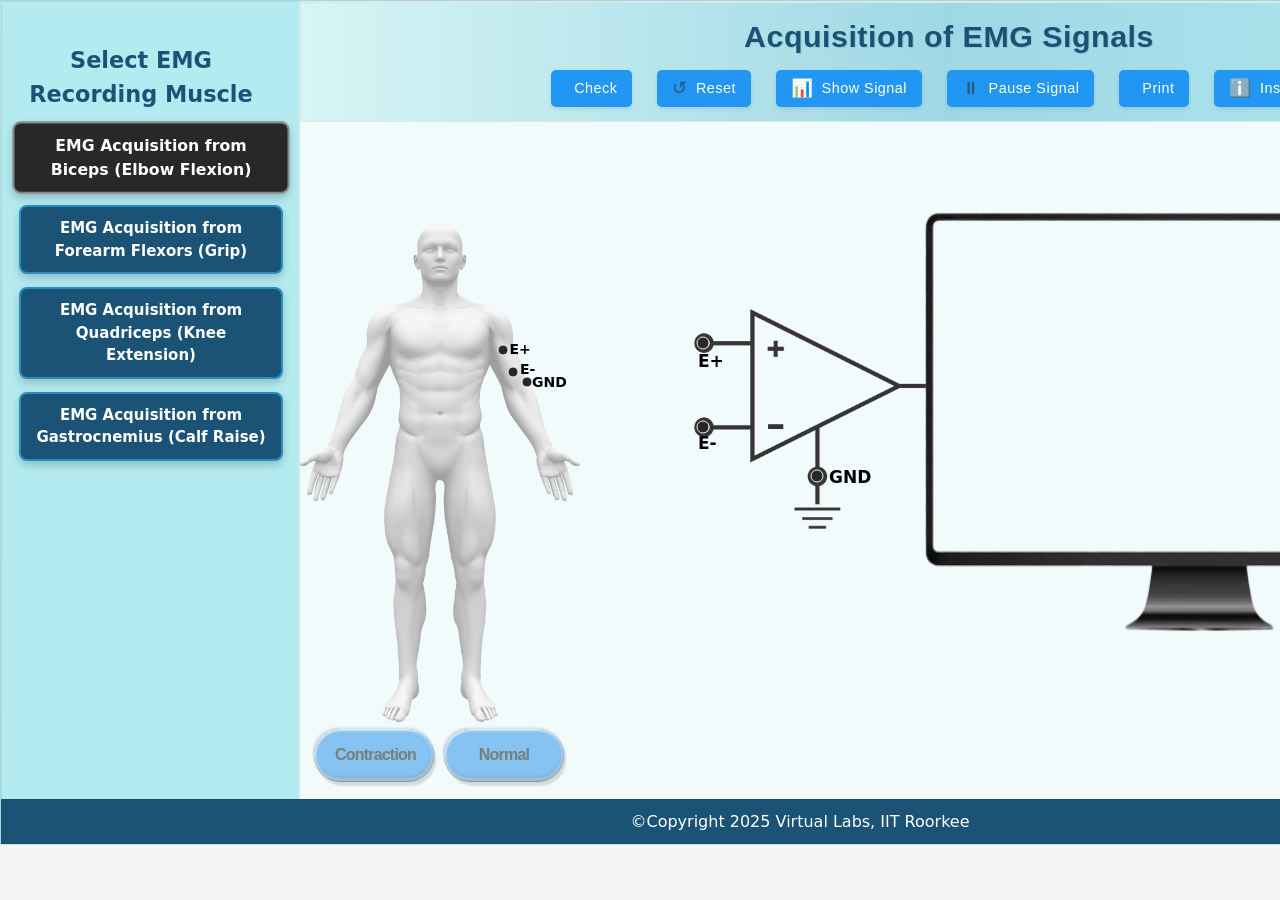
<file: simulation/index.html>
<!doctype html>
<html lang="en">
  <head>
    <meta charset="UTF-8" />
    <link rel="icon" type="image/svg+xml" href="virtualLabs-logo.jpg" />
    <meta name="viewport" content="width=device-width, initial-scale=1.0" />
    <title>EMG Acquisition</title>
    <script type="module" crossorigin src="js/index-C55An0xr.js"></script>
    <link rel="stylesheet" crossorigin href="css/index-BJ2FfJ-6.css">
  </head>
  <body>
    <div id="root"></div>
  <script src="../assets/js/iframeResize.js"></script>
        
        </body>
</html>
</file>
<file: simulation/css/index-BJ2FfJ-6.css>
:root{font-family:system-ui,Avenir,Helvetica,Arial,sans-serif;line-height:1.5;font-weight:400;color-scheme:light dark;color:#ffffffde;background-color:#242424;font-synthesis:none;text-rendering:optimizeLegibility;-webkit-font-smoothing:antialiased;-moz-osx-font-smoothing:grayscale}*{margin:0;padding:0;box-sizing:border-box}html,body,#root{height:100%;width:100%;overflow:hidden}#root{margin:0 auto;padding:0;width:100%;height:100%;text-align:center}._grandContainer_4an9l_1{width:100%;height:100%;background-color:#f5f5f5;overflow-x:auto;overflow-y:auto;box-sizing:border-box}._parentContainer_4an9l_17{position:relative;background-color:#a5f1fd;box-sizing:border-box;width:1600px;height:845px;margin:0 auto;background-image:linear-gradient(to bottom,#d6f5f5,#b3ebf1);border:1px solid #00000015}._topContainer_4an9l_39{width:100%}._leftPanelContainer_4an9l_51{position:absolute;top:0;left:0;width:300px;height:100%;background-color:#b3ebf1;border:1px solid #00000015}._rightPanelContainer_4an9l_69{position:absolute;top:0;right:0;width:1300px;height:100%;background-color:#f1fbfc;border:1px solid #00000015}._topPanelContainer_4an9l_87{position:relative;border:1px solid #00000015;overflow:hidden;width:100%;height:120px}._footerContainer_4an9l_113{position:absolute;bottom:0;height:45px;width:100%;background-color:#1a5376;color:#fff;padding:1rem;box-sizing:border-box;text-align:center;border:1px solid #00000015;padding-top:10px}._instructionContainer_4an9l_141{position:absolute;top:118px;right:0;width:500px;max-height:678px;overflow:auto;padding-bottom:1px;background-color:#bed0f0;border-radius:0;z-index:1000}._container_1qf54_1{position:relative;width:100%;height:120px;min-height:70px;background-color:#d6f5f5;background-image:linear-gradient(to right,#d6f5f5,#9fd8e5,#b3ebf1);border-bottom:2px solid #d1d1d1;border-top:0px solid #000;box-shadow:0 px 4px 0 #00000040;display:flex;flex-direction:column;padding:10px 20px}._panelTitle_1qf54_33{font-size:1.9rem;font-weight:700;color:#1a5276;text-align:center;font-family:Arial,sans-serif;text-shadow:1px 1px 1px rgba(0,0,0,.1);letter-spacing:.5px;position:relative;padding:auto auto;margin-top:1px;margin-bottom:10px}._panelButtons_1qf54_59{display:flex;justify-content:center;flex-wrap:wrap;gap:25px}._panelButton_1qf54_59{background-color:#2196f3;color:#fff;border:none;border-radius:5px;padding:8px 15px;font-size:.9rem;cursor:pointer;display:flex;align-items:center;transition:all .3s ease;font-weight:500;letter-spacing:.5px;box-shadow:0 2px 4px #0000001a}._panelButton_1qf54_59:hover{background-color:#053c68;transform:translateY(-2px);box-shadow:0 2px 5px #0003}._panelSelect_1qf54_117{background-color:#2196f3;color:#fff;border:none;border-radius:5px;padding:8px 15px;font-size:.9rem;cursor:pointer;transition:all .3s ease;font-weight:500;letter-spacing:.5px;box-shadow:0 2px 4px #0000001a}._panelSelect_1qf54_117:hover{background-color:#2a2a2b;transform:translateY(-2px);box-shadow:0 2px 5px #0003}._buttonIcon_1qf54_157{margin-right:8px;font-size:1.1rem;display:inline-flex;align-items:center;justify-content:center}._panelInstruction_1qf54_173{position:absolute;top:120px;right:0;z-index:999;max-width:700px}._goBack_1qf54_189{position:absolute;left:0}._leftPanel_1096f_1{width:100%;padding:17px}._heading_1096f_9{color:#1b5276;text-align:center;font-size:1.4em;font-weight:700;padding:0;margin-bottom:12px;margin-top:25px}._muscleList_1096f_29{list-style:none;padding:0;margin:0;display:flex;flex-direction:column;gap:5px}._muscleItem_1096f_47{padding:10px;margin-bottom:8px;background:#1a5376;transition:background .2s ease;border:2px solid #2790c0;border-radius:8px;text-align:center;color:#fff;cursor:pointer;box-shadow:0 4px 8px #0003;transition:.3s;font-size:15px}._muscleItem_1096f_47:hover,._muscleItem_1096f_47:active{background-color:#292828;border-color:#888;transform:scale(1.05)}._electrodes_1096f_107{font-size:1em;color:#fff;margin-top:4px}._selectedMuscle_1096f_117{background-color:#292828;border-color:#888;transform:scale(1.05)}._goBack_1096f_129{padding:5px 10px;border:none;border-radius:5px;background-color:#007bff;color:#fff;cursor:pointer;font-size:14px;transition:background-color .3s ease}._goBack_1096f_129:hover{background-color:#0056b3}._simContainer_1krtv_1{position:relative;width:100%;height:100%}._buttonContainer_1krtv_11{position:absolute;top:607px;left:14px;display:flex;flex-direction:row;gap:10px;opacity:.5;width:100px}._simCap_1krtv_31{position:relative}._simCap_1krtv_31 Img{position:absolute;top:100px;left:0;width:280px;height:500px}._capContainer_1krtv_55{position:absolute;top:100px;left:0;width:280px;height:500px}._simOpAmp_1krtv_71{position:relative}._simOpAmp_1krtv_71 Img{position:absolute;top:187px;left:394px;width:232px;height:220px}._opAmpContainer_1krtv_95{position:absolute;top:187px;left:394px;width:232px;height:220px;border-radius:4px}._simSignalContainer_1krtv_115{position:absolute;top:90px;left:625px}._simSignalContainer_1krtv_115 Img{width:550px;height:420px}._signalLive_1krtv_135{position:absolute;top:-13px;left:-16px;width:560px}._endpoint_1krtv_157{width:5px;height:5px;position:absolute}._capEplus_1krtv_171{top:123px;left:199.5px}._capEminus_1krtv_179{top:145px;left:210px}._capGND_1krtv_187{top:155px;left:224px}._capLabelEplus_1krtv_195{position:absolute;color:#000;font-size:14px;font-weight:700;top:117px;left:209.5px}._capLabelEminus_1krtv_211{position:absolute;color:#000;font-size:14px;font-weight:700;top:137px;left:220px}._capLabelGND_1krtv_227{position:absolute;color:#000;font-size:14px;font-weight:700;top:150px;left:232px}._opAmpEplus_1krtv_243{top:29px;left:6px}._opAmpEminus_1krtv_251{top:112.5px;left:6px}._opAmpGND_1krtv_259{top:162px;left:120px}._opAmpLabelEplus_1krtv_269{position:absolute;color:#000;font-size:17px;font-weight:700;top:40px;left:4px}._opAmpLabelEminus_1krtv_285{position:absolute;color:#000;font-size:17px;font-weight:700;top:122px;left:4px}._opAmpLabelGND_1krtv_301{position:absolute;color:#000;font-size:17px;font-weight:700;top:156px;left:135px}.button{width:100px;all:unset;cursor:pointer;-webkit-tap-highlight-color:rgba(0,0,0,0);position:relative;border-radius:100em;background-color:#000000bf;box-shadow:-.15em -.15em .15em -.075em #05050540,.0375em .0375em .0675em #0505051a}.button:after{content:"";position:absolute;z-index:0;width:calc(100% + .3em);height:calc(100% + .3em);top:-.15em;left:-.15em;border-radius:inherit;background:linear-gradient(-135deg,rgba(5,5,5,.5),transparent 20%,transparent 100%);filter:blur(.0125em);opacity:.25;mix-blend-mode:multiply}.button .button-outer{position:relative;z-index:1;border-radius:inherit;transition:box-shadow .3s ease;will-change:box-shadow;box-shadow:0 .05em .05em -.01em #050505,0 .01em .01em -.01em #05050580,.15em .3em .1em -.01em #05050540}.button:hover .button-outer{box-shadow:0 0 #050505,0 0 #05050580,0 0 #05050540}.button-inner{--inset: .035em;position:relative;z-index:1;border-radius:inherit;padding:1em 1.5em;background-color:#1a8be8;transition:box-shadow .3s ease,clip-path .25s ease,background-image .25s ease,transform .25s ease;will-change:box-shadow,clip-path,background-image,transform;overflow:clip;clip-path:inset(0 0 0 0 round 100em);box-shadow:0 0 inset #0505051a,-.05em -.05em .05em inset #05050540,0 0 inset #0505051a,0 0 .05em .2em inset #ffffff40,.025em .05em .1em inset #fff,.12em .12em .12em inset #ffffff40,-.075em -.25em .25em .1em inset #05050540;width:120px;font-size:14px}.button:hover .button-inner{clip-path:inset(clamp(1px,.0625em,2px) clamp(1px,.0625em,2px) clamp(1px,.0625em,2px) clamp(1px,.0625em,2px) round 100em);box-shadow:.1em .15em .05em inset #050505bf,-.025em -.03em .05em .025em inset #05050580,.25em .25em .2em inset #05050580,0 0 .05em .5em inset #ffffff26,0 0 inset #fff,.12em .12em .12em inset #ffffff40,-.075em -.12em .2em .1em inset #05050540}.button .button-inner span{position:relative;z-index:4;font-family:Inter,sans-serif;letter-spacing:-.05em;font-weight:600;color:#000;-webkit-background-clip:text;background-clip:text;transition:transform .25s ease;display:block;will-change:transform;text-shadow:rgba(0,0,0,.1) 0 0 .1em;-webkit-user-select:none;-moz-user-select:none;-ms-user-select:none;user-select:none}.button:hover .button-inner span,.button:active .button-inner{transform:scale(.975)}._simContainer_cf43v_1{position:relative;width:100%;height:100%}._buttonContainer_cf43v_13{position:absolute;top:607px;left:14px;display:flex;flex-direction:row;gap:10px;opacity:.5;width:100px}._simCap_cf43v_33{position:relative}._simCap_cf43v_33 Img{position:absolute;top:100px;left:0;width:280px;height:500px}._capContainer_cf43v_57{position:absolute;top:100px;left:0;width:280px;height:500px}._simOpAmp_cf43v_73{position:relative}._simOpAmp_cf43v_73 Img{position:absolute;top:187px;left:394px;width:232px;height:220px}._opAmpContainer_cf43v_97{position:absolute;top:187px;left:394px;width:232px;height:220px;border-radius:4px}._simSignalContainer_cf43v_119{position:absolute;top:90px;left:625px}._simSignalContainer_cf43v_119 Img{width:550px;height:420px}._signalLive_cf43v_139{position:absolute;top:-13px;left:-16px;width:560px}._endpoint_cf43v_157{width:5px;height:5px;background:transparent;position:absolute}._capEplus_cf43v_171{top:179px;left:204.5px}._capEminus_cf43v_179{top:200px;left:219px}._capGND_cf43v_187{top:213px;left:238px}._capLabelEplus_cf43v_195{position:absolute;color:#000;font-size:14px;font-weight:700;top:170px;left:185.5px}._capLabelEminus_cf43v_211{position:absolute;color:#000;font-size:14px;font-weight:700;top:195px;left:205px}._capLabelGND_cf43v_227{position:absolute;color:#000;font-size:11px;font-weight:700;top:215px;left:207px}._opAmpEplus_cf43v_243{top:29px;left:6px}._opAmpEminus_cf43v_251{top:112.5px;left:6px}._opAmpGND_cf43v_259{top:162px;left:120px}._opAmpLabelEplus_cf43v_269{position:absolute;color:#000;font-size:17px;font-weight:700;top:40px;left:4px}._opAmpLabelEminus_cf43v_285{position:absolute;color:#000;font-size:17px;font-weight:700;top:122px;left:4px}._opAmpLabelGND_cf43v_301{position:absolute;color:#000;font-size:17px;font-weight:700;top:156px;left:135px}._simContainer_1phc6_1{position:relative;width:100%;height:100%}._buttonContainer_1phc6_11{position:absolute;top:607px;left:14px;display:flex;flex-direction:row;gap:10px;opacity:.5;width:100px}._simCap_1phc6_31{position:relative}._simCap_1phc6_31 Img{position:absolute;top:100px;left:0;width:280px;height:500px}._capContainer_1phc6_55{position:absolute;top:100px;left:0;width:280px;height:500px}._simOpAmp_1phc6_71{position:relative}._simOpAmp_1phc6_71 Img{position:absolute;top:187px;left:394px;width:232px;height:220px}._opAmpContainer_1phc6_95{position:absolute;top:187px;left:394px;width:232px;height:220px;border-radius:4px}._simSignalContainer_1phc6_117{position:absolute;top:90px;left:625px}._simSignalContainer_1phc6_117 Img{width:550px;height:420px}._signalLive_1phc6_137{position:absolute;top:-13px;left:-16px;width:560px}._endpoint_1phc6_155{width:5px;height:5px;background:transparent;position:absolute}._capEplus_1phc6_169{top:259px;left:179.5px}._capEminus_1phc6_177{top:296px;left:169px}._capGND_1phc6_185{top:350px;left:173px}._capLabelEplus_1phc6_193{position:absolute;color:#000;font-size:14px;font-weight:700;top:252px;left:187.5px}._capLabelEminus_1phc6_209{position:absolute;color:#000;font-size:14px;font-weight:700;top:292px;left:179px}._capLabelGND_1phc6_225{position:absolute;color:#000;font-size:11px;font-weight:700;top:350px;left:183px}._opAmpEplus_1phc6_241{top:29px;left:6px}._opAmpEminus_1phc6_249{top:112.5px;left:6px}._opAmpGND_1phc6_257{top:162px;left:120px}._opAmpLabelEplus_1phc6_267{position:absolute;color:#000;font-size:17px;font-weight:700;top:40px;left:4px}._opAmpLabelEminus_1phc6_283{position:absolute;color:#000;font-size:17px;font-weight:700;top:122px;left:4px}._opAmpLabelGND_1phc6_299{position:absolute;color:#000;font-size:17px;font-weight:700;top:156px;left:135px}._simContainer_qam03_1{position:relative;width:100%;height:100%}._buttonContainer_qam03_13{position:absolute;top:607px;left:14px;display:flex;flex-direction:row;gap:10px;opacity:.5;width:100px}._simCap_qam03_33{position:relative}._simCap_qam03_33 Img{position:absolute;top:100px;left:0;width:280px;height:500px}._capContainer_qam03_57{position:absolute;top:100px;left:0;width:280px;height:500px}._simOpAmp_qam03_73{position:relative}._simOpAmp_qam03_73 Img{position:absolute;top:187px;left:394px;width:232px;height:220px}._opAmpContainer_qam03_97{position:absolute;top:187px;left:394px;width:232px;height:220px;border-radius:4px}._simSignalContainer_qam03_117{position:absolute;top:90px;left:625px}._simSignalContainer_qam03_117 Img{width:550px;height:420px}._signalLive_qam03_137{position:absolute;top:-13px;left:-16px;width:560px}._endpoint_qam03_153{width:5px;height:5px;background:transparent;position:absolute}._capEplus_qam03_167{top:386px;left:95.5px}._capEminus_qam03_175{top:410px;left:99px}._capGND_qam03_183{top:466px;left:109px}._capLabelEplus_qam03_191{position:absolute;color:#000;font-size:14px;font-weight:700;top:381px;left:78px}._capLabelEminus_qam03_207{position:absolute;color:#000;font-size:14px;font-weight:700;top:405px;left:80px}._capLabelGND_qam03_223{position:absolute;color:#000;font-size:11px;font-weight:700;top:464px;left:80px}._opAmpEplus_qam03_239{top:29px;left:6px}._opAmpEminus_qam03_247{top:112.5px;left:6px}._opAmpGND_qam03_255{top:162px;left:120px}._opAmpLabelEplus_qam03_265{position:absolute;color:#000;font-size:17px;font-weight:700;top:40px;left:4px}._opAmpLabelEminus_qam03_281{position:absolute;color:#000;font-size:17px;font-weight:700;top:122px;left:4px}._opAmpLabelGND_qam03_297{position:absolute;color:#000;font-size:17px;font-weight:700;top:156px;left:135px}*{box-sizing:border-box;margin:0;padding:0}._container_71itg_25{height:100%;max-width:900px;margin:auto auto 2px;border:1px solid #ccc;background:#c6d9fa;color:#000;border-radius:12px;padding:8px;box-shadow:0 8px 20px #00000014;transition:transform .3s,box-shadow .3s;overflow-y:auto}h1{font-family:Arial,Helvetica,sans-serif;text-align:center;color:#1e3d59;margin-bottom:0;font-size:17px}h2{color:#2b5876;margin-bottom:0;font-weight:700;font-size:17px}h3{font-weight:700;font-size:16px;margin-right:20px}h4{color:#000;margin-bottom:10px;font-weight:600}._card_71itg_119{background:#f1efef;border-radius:12px;padding:15px;margin-bottom:15px;box-shadow:0 8px 20px #00000014;transition:transform .3s,box-shadow .3s;text-align:left}._card_71itg_119:hover{transform:translateY(-5px);box-shadow:0 12px 25px #00000026}ol{margin-left:23px}ol li{margin-bottom:0}._diagram_71itg_169{text-align:center}._diagram_71itg_169 img{max-width:100%;height:300px;border-radius:8px;box-shadow:0 4px 15px #0000001a}._steps_71itg_193 p{margin-bottom:15px;margin-left:10px}@media (max-width: 600px){body{padding:10px}._card_71itg_119{padding:15px}}p{margin-left:0;margin-top:0;font-size:16px;color:#000}span{color:#2b5876;margin-bottom:0;font-weight:600;font-size:16px}
</file>
<file: experiment/simulation/css/index-BJ2FfJ-6.css>
:root{font-family:system-ui,Avenir,Helvetica,Arial,sans-serif;line-height:1.5;font-weight:400;color-scheme:light dark;color:#ffffffde;background-color:#242424;font-synthesis:none;text-rendering:optimizeLegibility;-webkit-font-smoothing:antialiased;-moz-osx-font-smoothing:grayscale}*{margin:0;padding:0;box-sizing:border-box}html,body,#root{height:100%;width:100%;overflow:hidden}#root{margin:0 auto;padding:0;width:100%;height:100%;text-align:center}._grandContainer_4an9l_1{width:100%;height:100%;background-color:#f5f5f5;overflow-x:auto;overflow-y:auto;box-sizing:border-box}._parentContainer_4an9l_17{position:relative;background-color:#a5f1fd;box-sizing:border-box;width:1600px;height:845px;margin:0 auto;background-image:linear-gradient(to bottom,#d6f5f5,#b3ebf1);border:1px solid #00000015}._topContainer_4an9l_39{width:100%}._leftPanelContainer_4an9l_51{position:absolute;top:0;left:0;width:300px;height:100%;background-color:#b3ebf1;border:1px solid #00000015}._rightPanelContainer_4an9l_69{position:absolute;top:0;right:0;width:1300px;height:100%;background-color:#f1fbfc;border:1px solid #00000015}._topPanelContainer_4an9l_87{position:relative;border:1px solid #00000015;overflow:hidden;width:100%;height:120px}._footerContainer_4an9l_113{position:absolute;bottom:0;height:45px;width:100%;background-color:#1a5376;color:#fff;padding:1rem;box-sizing:border-box;text-align:center;border:1px solid #00000015;padding-top:10px}._instructionContainer_4an9l_141{position:absolute;top:118px;right:0;width:500px;max-height:678px;overflow:auto;padding-bottom:1px;background-color:#bed0f0;border-radius:0;z-index:1000}._container_1qf54_1{position:relative;width:100%;height:120px;min-height:70px;background-color:#d6f5f5;background-image:linear-gradient(to right,#d6f5f5,#9fd8e5,#b3ebf1);border-bottom:2px solid #d1d1d1;border-top:0px solid #000;box-shadow:0 px 4px 0 #00000040;display:flex;flex-direction:column;padding:10px 20px}._panelTitle_1qf54_33{font-size:1.9rem;font-weight:700;color:#1a5276;text-align:center;font-family:Arial,sans-serif;text-shadow:1px 1px 1px rgba(0,0,0,.1);letter-spacing:.5px;position:relative;padding:auto auto;margin-top:1px;margin-bottom:10px}._panelButtons_1qf54_59{display:flex;justify-content:center;flex-wrap:wrap;gap:25px}._panelButton_1qf54_59{background-color:#2196f3;color:#fff;border:none;border-radius:5px;padding:8px 15px;font-size:.9rem;cursor:pointer;display:flex;align-items:center;transition:all .3s ease;font-weight:500;letter-spacing:.5px;box-shadow:0 2px 4px #0000001a}._panelButton_1qf54_59:hover{background-color:#053c68;transform:translateY(-2px);box-shadow:0 2px 5px #0003}._panelSelect_1qf54_117{background-color:#2196f3;color:#fff;border:none;border-radius:5px;padding:8px 15px;font-size:.9rem;cursor:pointer;transition:all .3s ease;font-weight:500;letter-spacing:.5px;box-shadow:0 2px 4px #0000001a}._panelSelect_1qf54_117:hover{background-color:#2a2a2b;transform:translateY(-2px);box-shadow:0 2px 5px #0003}._buttonIcon_1qf54_157{margin-right:8px;font-size:1.1rem;display:inline-flex;align-items:center;justify-content:center}._panelInstruction_1qf54_173{position:absolute;top:120px;right:0;z-index:999;max-width:700px}._goBack_1qf54_189{position:absolute;left:0}._leftPanel_1096f_1{width:100%;padding:17px}._heading_1096f_9{color:#1b5276;text-align:center;font-size:1.4em;font-weight:700;padding:0;margin-bottom:12px;margin-top:25px}._muscleList_1096f_29{list-style:none;padding:0;margin:0;display:flex;flex-direction:column;gap:5px}._muscleItem_1096f_47{padding:10px;margin-bottom:8px;background:#1a5376;transition:background .2s ease;border:2px solid #2790c0;border-radius:8px;text-align:center;color:#fff;cursor:pointer;box-shadow:0 4px 8px #0003;transition:.3s;font-size:15px}._muscleItem_1096f_47:hover,._muscleItem_1096f_47:active{background-color:#292828;border-color:#888;transform:scale(1.05)}._electrodes_1096f_107{font-size:1em;color:#fff;margin-top:4px}._selectedMuscle_1096f_117{background-color:#292828;border-color:#888;transform:scale(1.05)}._goBack_1096f_129{padding:5px 10px;border:none;border-radius:5px;background-color:#007bff;color:#fff;cursor:pointer;font-size:14px;transition:background-color .3s ease}._goBack_1096f_129:hover{background-color:#0056b3}._simContainer_1krtv_1{position:relative;width:100%;height:100%}._buttonContainer_1krtv_11{position:absolute;top:607px;left:14px;display:flex;flex-direction:row;gap:10px;opacity:.5;width:100px}._simCap_1krtv_31{position:relative}._simCap_1krtv_31 Img{position:absolute;top:100px;left:0;width:280px;height:500px}._capContainer_1krtv_55{position:absolute;top:100px;left:0;width:280px;height:500px}._simOpAmp_1krtv_71{position:relative}._simOpAmp_1krtv_71 Img{position:absolute;top:187px;left:394px;width:232px;height:220px}._opAmpContainer_1krtv_95{position:absolute;top:187px;left:394px;width:232px;height:220px;border-radius:4px}._simSignalContainer_1krtv_115{position:absolute;top:90px;left:625px}._simSignalContainer_1krtv_115 Img{width:550px;height:420px}._signalLive_1krtv_135{position:absolute;top:-13px;left:-16px;width:560px}._endpoint_1krtv_157{width:5px;height:5px;position:absolute}._capEplus_1krtv_171{top:123px;left:199.5px}._capEminus_1krtv_179{top:145px;left:210px}._capGND_1krtv_187{top:155px;left:224px}._capLabelEplus_1krtv_195{position:absolute;color:#000;font-size:14px;font-weight:700;top:117px;left:209.5px}._capLabelEminus_1krtv_211{position:absolute;color:#000;font-size:14px;font-weight:700;top:137px;left:220px}._capLabelGND_1krtv_227{position:absolute;color:#000;font-size:14px;font-weight:700;top:150px;left:232px}._opAmpEplus_1krtv_243{top:29px;left:6px}._opAmpEminus_1krtv_251{top:112.5px;left:6px}._opAmpGND_1krtv_259{top:162px;left:120px}._opAmpLabelEplus_1krtv_269{position:absolute;color:#000;font-size:17px;font-weight:700;top:40px;left:4px}._opAmpLabelEminus_1krtv_285{position:absolute;color:#000;font-size:17px;font-weight:700;top:122px;left:4px}._opAmpLabelGND_1krtv_301{position:absolute;color:#000;font-size:17px;font-weight:700;top:156px;left:135px}.button{width:100px;all:unset;cursor:pointer;-webkit-tap-highlight-color:rgba(0,0,0,0);position:relative;border-radius:100em;background-color:#000000bf;box-shadow:-.15em -.15em .15em -.075em #05050540,.0375em .0375em .0675em #0505051a}.button:after{content:"";position:absolute;z-index:0;width:calc(100% + .3em);height:calc(100% + .3em);top:-.15em;left:-.15em;border-radius:inherit;background:linear-gradient(-135deg,rgba(5,5,5,.5),transparent 20%,transparent 100%);filter:blur(.0125em);opacity:.25;mix-blend-mode:multiply}.button .button-outer{position:relative;z-index:1;border-radius:inherit;transition:box-shadow .3s ease;will-change:box-shadow;box-shadow:0 .05em .05em -.01em #050505,0 .01em .01em -.01em #05050580,.15em .3em .1em -.01em #05050540}.button:hover .button-outer{box-shadow:0 0 #050505,0 0 #05050580,0 0 #05050540}.button-inner{--inset: .035em;position:relative;z-index:1;border-radius:inherit;padding:1em 1.5em;background-color:#1a8be8;transition:box-shadow .3s ease,clip-path .25s ease,background-image .25s ease,transform .25s ease;will-change:box-shadow,clip-path,background-image,transform;overflow:clip;clip-path:inset(0 0 0 0 round 100em);box-shadow:0 0 inset #0505051a,-.05em -.05em .05em inset #05050540,0 0 inset #0505051a,0 0 .05em .2em inset #ffffff40,.025em .05em .1em inset #fff,.12em .12em .12em inset #ffffff40,-.075em -.25em .25em .1em inset #05050540;width:120px;font-size:14px}.button:hover .button-inner{clip-path:inset(clamp(1px,.0625em,2px) clamp(1px,.0625em,2px) clamp(1px,.0625em,2px) clamp(1px,.0625em,2px) round 100em);box-shadow:.1em .15em .05em inset #050505bf,-.025em -.03em .05em .025em inset #05050580,.25em .25em .2em inset #05050580,0 0 .05em .5em inset #ffffff26,0 0 inset #fff,.12em .12em .12em inset #ffffff40,-.075em -.12em .2em .1em inset #05050540}.button .button-inner span{position:relative;z-index:4;font-family:Inter,sans-serif;letter-spacing:-.05em;font-weight:600;color:#000;-webkit-background-clip:text;background-clip:text;transition:transform .25s ease;display:block;will-change:transform;text-shadow:rgba(0,0,0,.1) 0 0 .1em;-webkit-user-select:none;-moz-user-select:none;-ms-user-select:none;user-select:none}.button:hover .button-inner span,.button:active .button-inner{transform:scale(.975)}._simContainer_cf43v_1{position:relative;width:100%;height:100%}._buttonContainer_cf43v_13{position:absolute;top:607px;left:14px;display:flex;flex-direction:row;gap:10px;opacity:.5;width:100px}._simCap_cf43v_33{position:relative}._simCap_cf43v_33 Img{position:absolute;top:100px;left:0;width:280px;height:500px}._capContainer_cf43v_57{position:absolute;top:100px;left:0;width:280px;height:500px}._simOpAmp_cf43v_73{position:relative}._simOpAmp_cf43v_73 Img{position:absolute;top:187px;left:394px;width:232px;height:220px}._opAmpContainer_cf43v_97{position:absolute;top:187px;left:394px;width:232px;height:220px;border-radius:4px}._simSignalContainer_cf43v_119{position:absolute;top:90px;left:625px}._simSignalContainer_cf43v_119 Img{width:550px;height:420px}._signalLive_cf43v_139{position:absolute;top:-13px;left:-16px;width:560px}._endpoint_cf43v_157{width:5px;height:5px;background:transparent;position:absolute}._capEplus_cf43v_171{top:179px;left:204.5px}._capEminus_cf43v_179{top:200px;left:219px}._capGND_cf43v_187{top:213px;left:238px}._capLabelEplus_cf43v_195{position:absolute;color:#000;font-size:14px;font-weight:700;top:170px;left:185.5px}._capLabelEminus_cf43v_211{position:absolute;color:#000;font-size:14px;font-weight:700;top:195px;left:205px}._capLabelGND_cf43v_227{position:absolute;color:#000;font-size:11px;font-weight:700;top:215px;left:207px}._opAmpEplus_cf43v_243{top:29px;left:6px}._opAmpEminus_cf43v_251{top:112.5px;left:6px}._opAmpGND_cf43v_259{top:162px;left:120px}._opAmpLabelEplus_cf43v_269{position:absolute;color:#000;font-size:17px;font-weight:700;top:40px;left:4px}._opAmpLabelEminus_cf43v_285{position:absolute;color:#000;font-size:17px;font-weight:700;top:122px;left:4px}._opAmpLabelGND_cf43v_301{position:absolute;color:#000;font-size:17px;font-weight:700;top:156px;left:135px}._simContainer_1phc6_1{position:relative;width:100%;height:100%}._buttonContainer_1phc6_11{position:absolute;top:607px;left:14px;display:flex;flex-direction:row;gap:10px;opacity:.5;width:100px}._simCap_1phc6_31{position:relative}._simCap_1phc6_31 Img{position:absolute;top:100px;left:0;width:280px;height:500px}._capContainer_1phc6_55{position:absolute;top:100px;left:0;width:280px;height:500px}._simOpAmp_1phc6_71{position:relative}._simOpAmp_1phc6_71 Img{position:absolute;top:187px;left:394px;width:232px;height:220px}._opAmpContainer_1phc6_95{position:absolute;top:187px;left:394px;width:232px;height:220px;border-radius:4px}._simSignalContainer_1phc6_117{position:absolute;top:90px;left:625px}._simSignalContainer_1phc6_117 Img{width:550px;height:420px}._signalLive_1phc6_137{position:absolute;top:-13px;left:-16px;width:560px}._endpoint_1phc6_155{width:5px;height:5px;background:transparent;position:absolute}._capEplus_1phc6_169{top:259px;left:179.5px}._capEminus_1phc6_177{top:296px;left:169px}._capGND_1phc6_185{top:350px;left:173px}._capLabelEplus_1phc6_193{position:absolute;color:#000;font-size:14px;font-weight:700;top:252px;left:187.5px}._capLabelEminus_1phc6_209{position:absolute;color:#000;font-size:14px;font-weight:700;top:292px;left:179px}._capLabelGND_1phc6_225{position:absolute;color:#000;font-size:11px;font-weight:700;top:350px;left:183px}._opAmpEplus_1phc6_241{top:29px;left:6px}._opAmpEminus_1phc6_249{top:112.5px;left:6px}._opAmpGND_1phc6_257{top:162px;left:120px}._opAmpLabelEplus_1phc6_267{position:absolute;color:#000;font-size:17px;font-weight:700;top:40px;left:4px}._opAmpLabelEminus_1phc6_283{position:absolute;color:#000;font-size:17px;font-weight:700;top:122px;left:4px}._opAmpLabelGND_1phc6_299{position:absolute;color:#000;font-size:17px;font-weight:700;top:156px;left:135px}._simContainer_qam03_1{position:relative;width:100%;height:100%}._buttonContainer_qam03_13{position:absolute;top:607px;left:14px;display:flex;flex-direction:row;gap:10px;opacity:.5;width:100px}._simCap_qam03_33{position:relative}._simCap_qam03_33 Img{position:absolute;top:100px;left:0;width:280px;height:500px}._capContainer_qam03_57{position:absolute;top:100px;left:0;width:280px;height:500px}._simOpAmp_qam03_73{position:relative}._simOpAmp_qam03_73 Img{position:absolute;top:187px;left:394px;width:232px;height:220px}._opAmpContainer_qam03_97{position:absolute;top:187px;left:394px;width:232px;height:220px;border-radius:4px}._simSignalContainer_qam03_117{position:absolute;top:90px;left:625px}._simSignalContainer_qam03_117 Img{width:550px;height:420px}._signalLive_qam03_137{position:absolute;top:-13px;left:-16px;width:560px}._endpoint_qam03_153{width:5px;height:5px;background:transparent;position:absolute}._capEplus_qam03_167{top:386px;left:95.5px}._capEminus_qam03_175{top:410px;left:99px}._capGND_qam03_183{top:466px;left:109px}._capLabelEplus_qam03_191{position:absolute;color:#000;font-size:14px;font-weight:700;top:381px;left:78px}._capLabelEminus_qam03_207{position:absolute;color:#000;font-size:14px;font-weight:700;top:405px;left:80px}._capLabelGND_qam03_223{position:absolute;color:#000;font-size:11px;font-weight:700;top:464px;left:80px}._opAmpEplus_qam03_239{top:29px;left:6px}._opAmpEminus_qam03_247{top:112.5px;left:6px}._opAmpGND_qam03_255{top:162px;left:120px}._opAmpLabelEplus_qam03_265{position:absolute;color:#000;font-size:17px;font-weight:700;top:40px;left:4px}._opAmpLabelEminus_qam03_281{position:absolute;color:#000;font-size:17px;font-weight:700;top:122px;left:4px}._opAmpLabelGND_qam03_297{position:absolute;color:#000;font-size:17px;font-weight:700;top:156px;left:135px}*{box-sizing:border-box;margin:0;padding:0}._container_71itg_25{height:100%;max-width:900px;margin:auto auto 2px;border:1px solid #ccc;background:#c6d9fa;color:#000;border-radius:12px;padding:8px;box-shadow:0 8px 20px #00000014;transition:transform .3s,box-shadow .3s;overflow-y:auto}h1{font-family:Arial,Helvetica,sans-serif;text-align:center;color:#1e3d59;margin-bottom:0;font-size:17px}h2{color:#2b5876;margin-bottom:0;font-weight:700;font-size:17px}h3{font-weight:700;font-size:16px;margin-right:20px}h4{color:#000;margin-bottom:10px;font-weight:600}._card_71itg_119{background:#f1efef;border-radius:12px;padding:15px;margin-bottom:15px;box-shadow:0 8px 20px #00000014;transition:transform .3s,box-shadow .3s;text-align:left}._card_71itg_119:hover{transform:translateY(-5px);box-shadow:0 12px 25px #00000026}ol{margin-left:23px}ol li{margin-bottom:0}._diagram_71itg_169{text-align:center}._diagram_71itg_169 img{max-width:100%;height:300px;border-radius:8px;box-shadow:0 4px 15px #0000001a}._steps_71itg_193 p{margin-bottom:15px;margin-left:10px}@media (max-width: 600px){body{padding:10px}._card_71itg_119{padding:15px}}p{margin-left:0;margin-top:0;font-size:16px;color:#000}span{color:#2b5876;margin-bottom:0;font-weight:600;font-size:16px}
</file>
